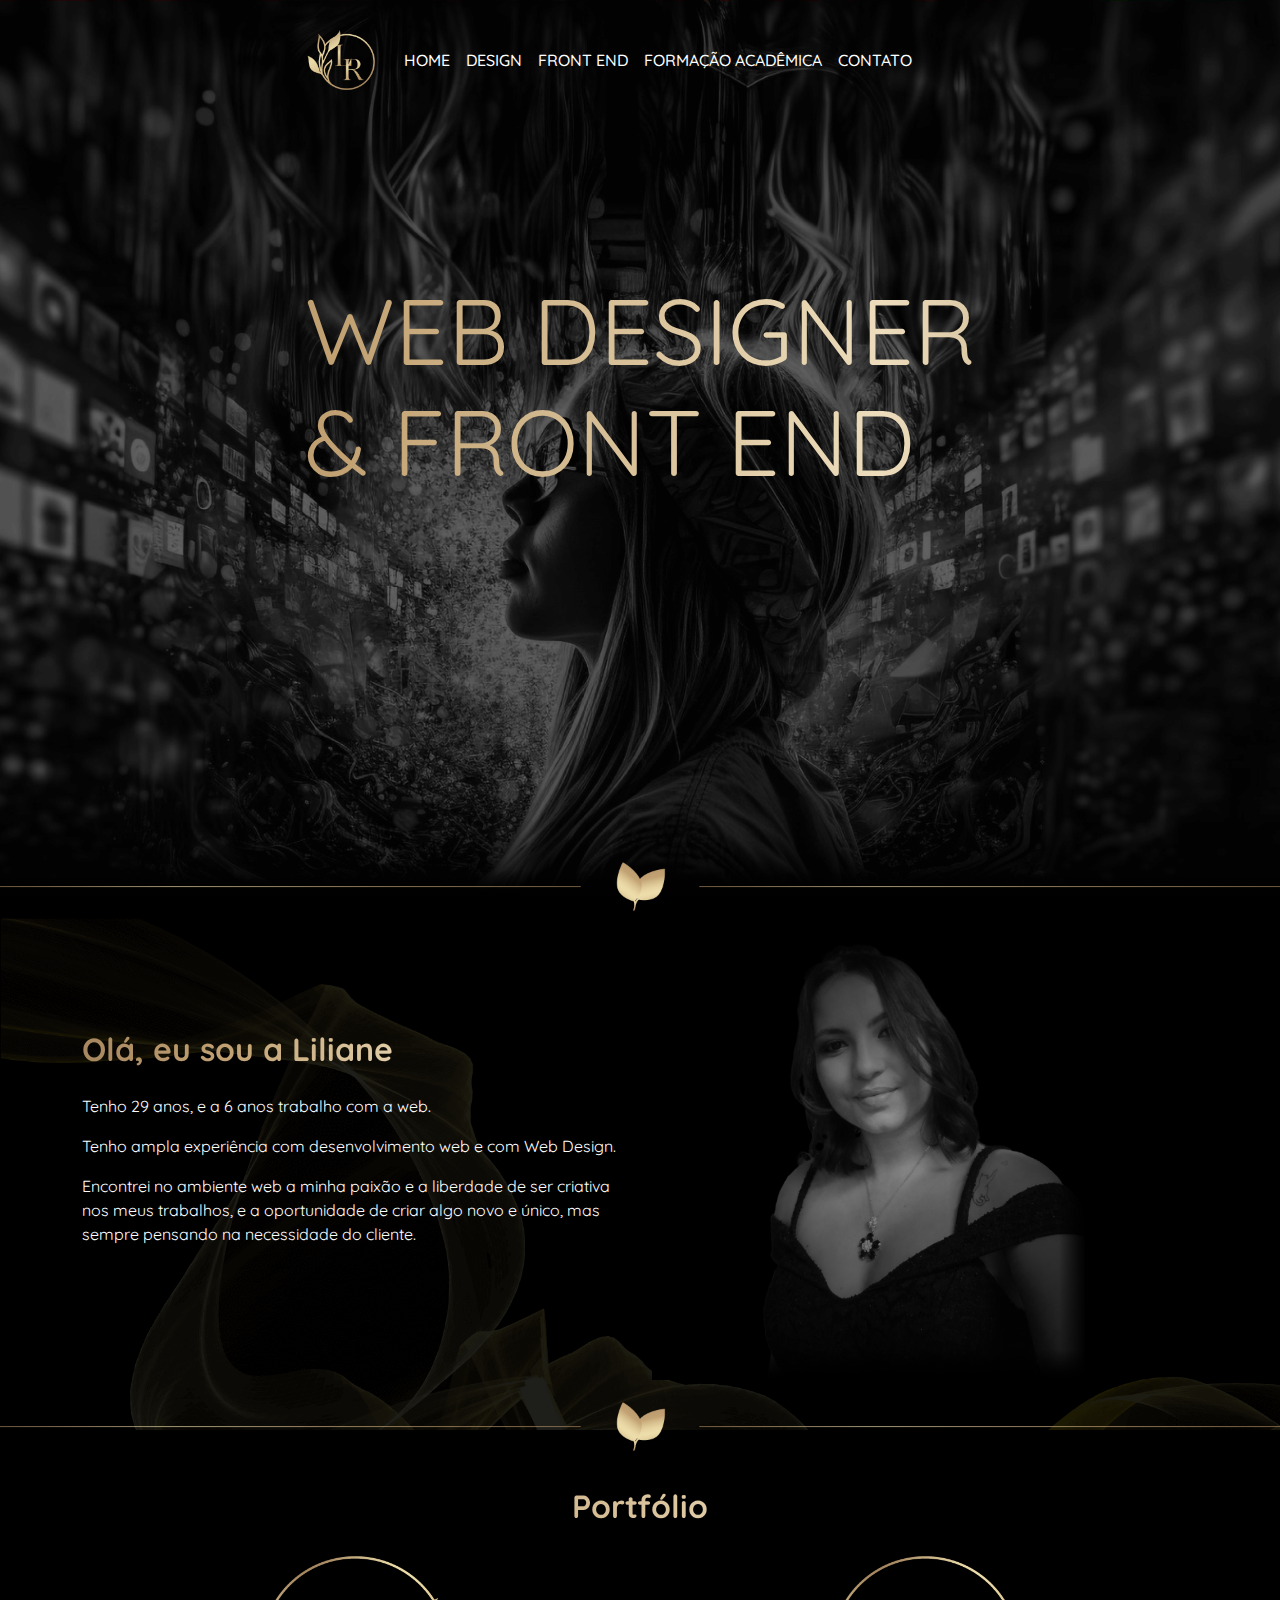
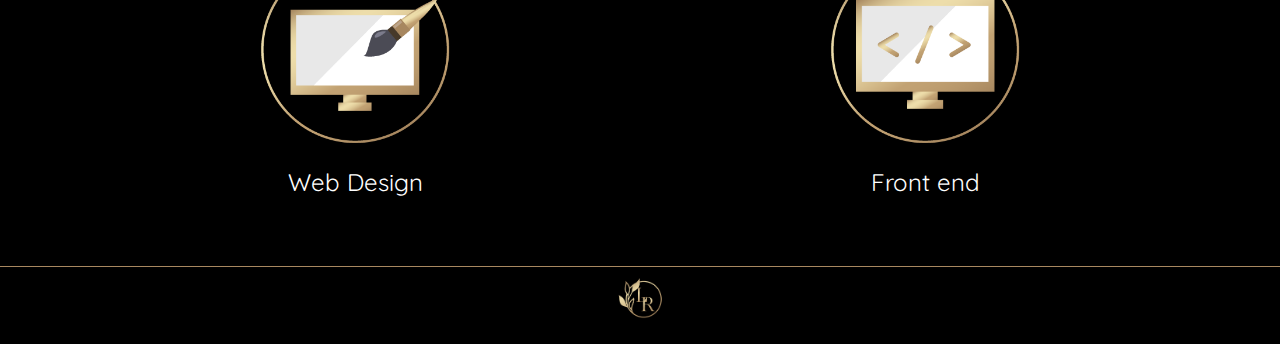
<file: index.html>
<!DOCTYPE html>
<html lang="pt" manifest="index.appcache">
<head>
    <meta charset="UTF-8">
    <meta http-equiv="X-UA-Compatible" content="IE=edge">
    <meta name="viewport" content="width=device-width, initial-scale=1.0">
    <meta property="og:title" content="Liliane Rocha">
    <meta property="og:description" content="Faço trabalhos de design, e desenvolvo sites.">
    <meta property="og:image" content="./assest/img/icon/152.png">
    <meta property="twitter:title" content="Liliane Rocha">
    <meta property="twitter:description" content="Faço trabalhos de design, e desenvolvo sites.">
    <meta name="description" content="Faço trabalhos de design, e desenvolvo sites.">
    <!-- cor do thema -->
    <meta name="theme-color" content="#000000">
    <title>Liliane Rocha</title>
    <link rel="shortcut icon" href="./assest/img/icon/114.ico" type="image/x-icon">
    <link rel="apple-touch-icon" size="57x57" href="./assest/img/icon/57.png">
    <link rel="apple-touch-icon" sizes="114x114" href="./assest/img/icon/114.png">
    <link rel="apple-touch-icon" size="72x72" href="./assest/img/icon/72.png">
    <link rel="apple-touch-icon" size="120x120" href="./assest/img/icon/120.png">
    <link rel="apple-touch-icon" size="76x76" href="./assest/img/icon/76.png">
    <link rel="apple-touch-icon" size="152x152" href="./assest/img/icon/152.png">
    <link rel="preconnect" href="https://fonts.googleapis.com">
    <link rel="preconnect" href="https://fonts.gstatic.com" crossorigin>
    <link href="https://fonts.googleapis.com/css2?family=Quicksand:wght@300..700&display=swap" rel="stylesheet">
    <link href="https://cdn.jsdelivr.net/npm/bootstrap@5.3.3/dist/css/bootstrap.min.css" rel="stylesheet" integrity="sha384-QWTKZyjpPEjISv5WaRU9OFeRpok6YctnYmDr5pNlyT2bRjXh0JMhjY6hW+ALEwIH" crossorigin="anonymous">
    <link rel="stylesheet" href="assest/css/index.css">
</head>
<body>
    <header class="header-home">
        <nav class="navbar navbar-expand-lg">
            <div class="container-fluid justify-content-center">
                <div class="row">
                    <div class="col-12 flex-header">
                        <a class="navbar-brand logo logo-desk" href="./index.html">
                            <img src="./assest/img/logo.png" alt="Logo Liliane Abreu">
                        </a>
                        <div class="collapse navbar-collapse" id="navbarSupportedContent">
                            <ul class="navbar-nav me-auto mb-2 mb-lg-0">
                                <li class="nav-item">
                                    <a class="nav-link" href="./index.html">Home</a>
                                </li>
                                <li class="nav-item">
                                    <a class="nav-link" href="./web-design.html">Design</a>
                                </li>
                                <li class="nav-item">
                                    <a class="nav-link" href="./front-end.html">Front end</a>
                                </li>
                                <li class="nav-item">
                                    <a class="nav-link" href="./formacao.html">formação acadêmica</a>
                                </li>
                                <li class="nav-item">
                                    <a class="nav-link" href="./contato.html">Contato</a>
                                </li>
                            </ul>
                        </div>
                    </div>
                </div>
            </div>
        </nav>
        <nav class="navbar fixed-top menu-mobile">
            <div class="container-fluid">
                <a class="navbar-brand logo" href="./index.html">
                    <img src="./assest/img/logo.png" alt="Logo Liliane Abreu">
                </a>
                <button class="navbar-toggler" type="button" data-bs-toggle="offcanvas" data-bs-target="#offcanvasNavbar" aria-controls="offcanvasNavbar" aria-label="Toggle navigation">
                    <span class="navbar-toggler-icon"></span>
                </button>
                <div class="offcanvas offcanvas-end" tabindex="-1" id="offcanvasNavbar" aria-labelledby="offcanvasNavbarLabel">
                    <div class="offcanvas-header">
                        <button type="button" class="btn-close" data-bs-dismiss="offcanvas" aria-label="Close"></button>
                    </div>
                    <div class="offcanvas-body">
                        <ul class="navbar-nav justify-content-end flex-grow-1 pe-3">
                            <li class="nav-item">
                                <a class="nav-link" href="./index.html">Home</a>
                            </li>
                            <li class="nav-item">
                                <a class="nav-link" href="./web-design.html">Design</a>
                            </li>
                            <li class="nav-item">
                                <a class="nav-link" href="./front-end.html">Front end</a>
                            </li>
                            <li class="nav-item">
                                <a class="nav-link" href="./formacao.html">formação acadêmica</a>
                            </li>
                            <li class="nav-item">
                                <a class="nav-link" href="./contato.html">Contato</a>
                            </li>
                        </ul>
                    </div>
                </div>
            </div>
        </nav>
        <div class="titulo">
            <h1><span>Web designer</span> <span>& Front end</span></h1>
        </div>
        <div class="black"></div>
    </header>
    <div class="divisoria-header"></div>
    <main>
        <section class="resumo-home">
            <div class="container">
                <div class="row align-items-center">
                    <div class="col-md-6">
                        <h2 class="subtitulo">
                            Olá, eu sou a Liliane
                        </h2>
                        <p>
                            Tenho 29 anos, e a 6 anos trabalho com a web.
                        </p>
                        <p>
                            Tenho ampla experiência com desenvolvimento web e com Web Design.
                        </p>
                        <p>
                            Encontrei no ambiente web a minha paixão e a liberdade de ser criativa nos meus trabalhos, e a oportunidade de criar algo novo e único, mas sempre pensando na necessidade do cliente.
                        </p>
                    </div>
                    <div class="col-md-6">
                        <img src="./assest/img/eu.png" alt="Foto da Liliane Abreu">
                    </div>
                </div>
            </div>
        </section>
        <div class="divisoria"></div>
        <section class="botoes-portifolio-home">
            <div class="container">
                <div class="row">
                    <div class="col-12">
                        <h2 class="subtitulo text-center">Portfólio</h2>
                    </div>
                    <div class="col-md-6 text-center btn-home">
                        <a href="./web-design.html">
                            <img src="./assest/img/web-design-home.png" alt="Botão para a página de Web Design">
                            <p>Web Design</p>
                        </a>
                    </div>
                    <div class="col-md-6 text-center btn-home">
                        <a href="./front-end.html">
                            <img src="./assest/img/front-end-home.png" alt="Botão para a página de Front end">
                            <p>Front end</p>
                        </a>
                    </div>
                </div>
            </div>
        </section>
    </main>
    <footer>
        <div class="container-fluid footer">
            <div class="row">
                <div class="col-12">
                    <a href="./index.html" class="logo-footer">
                        <img src="./assest/img/logo.png" alt="Logo Liliane Abreu">
                    </a>
                </div>
            </div>
        </div>
    </footer>
    <script src="https://cdn.jsdelivr.net/npm/bootstrap@5.3.3/dist/js/bootstrap.bundle.min.js" integrity="sha384-YvpcrYf0tY3lHB60NNkmXc5s9fDVZLESaAA55NDzOxhy9GkcIdslK1eN7N6jIeHz" crossorigin="anonymous"></script>
</body>
</html>
</file>
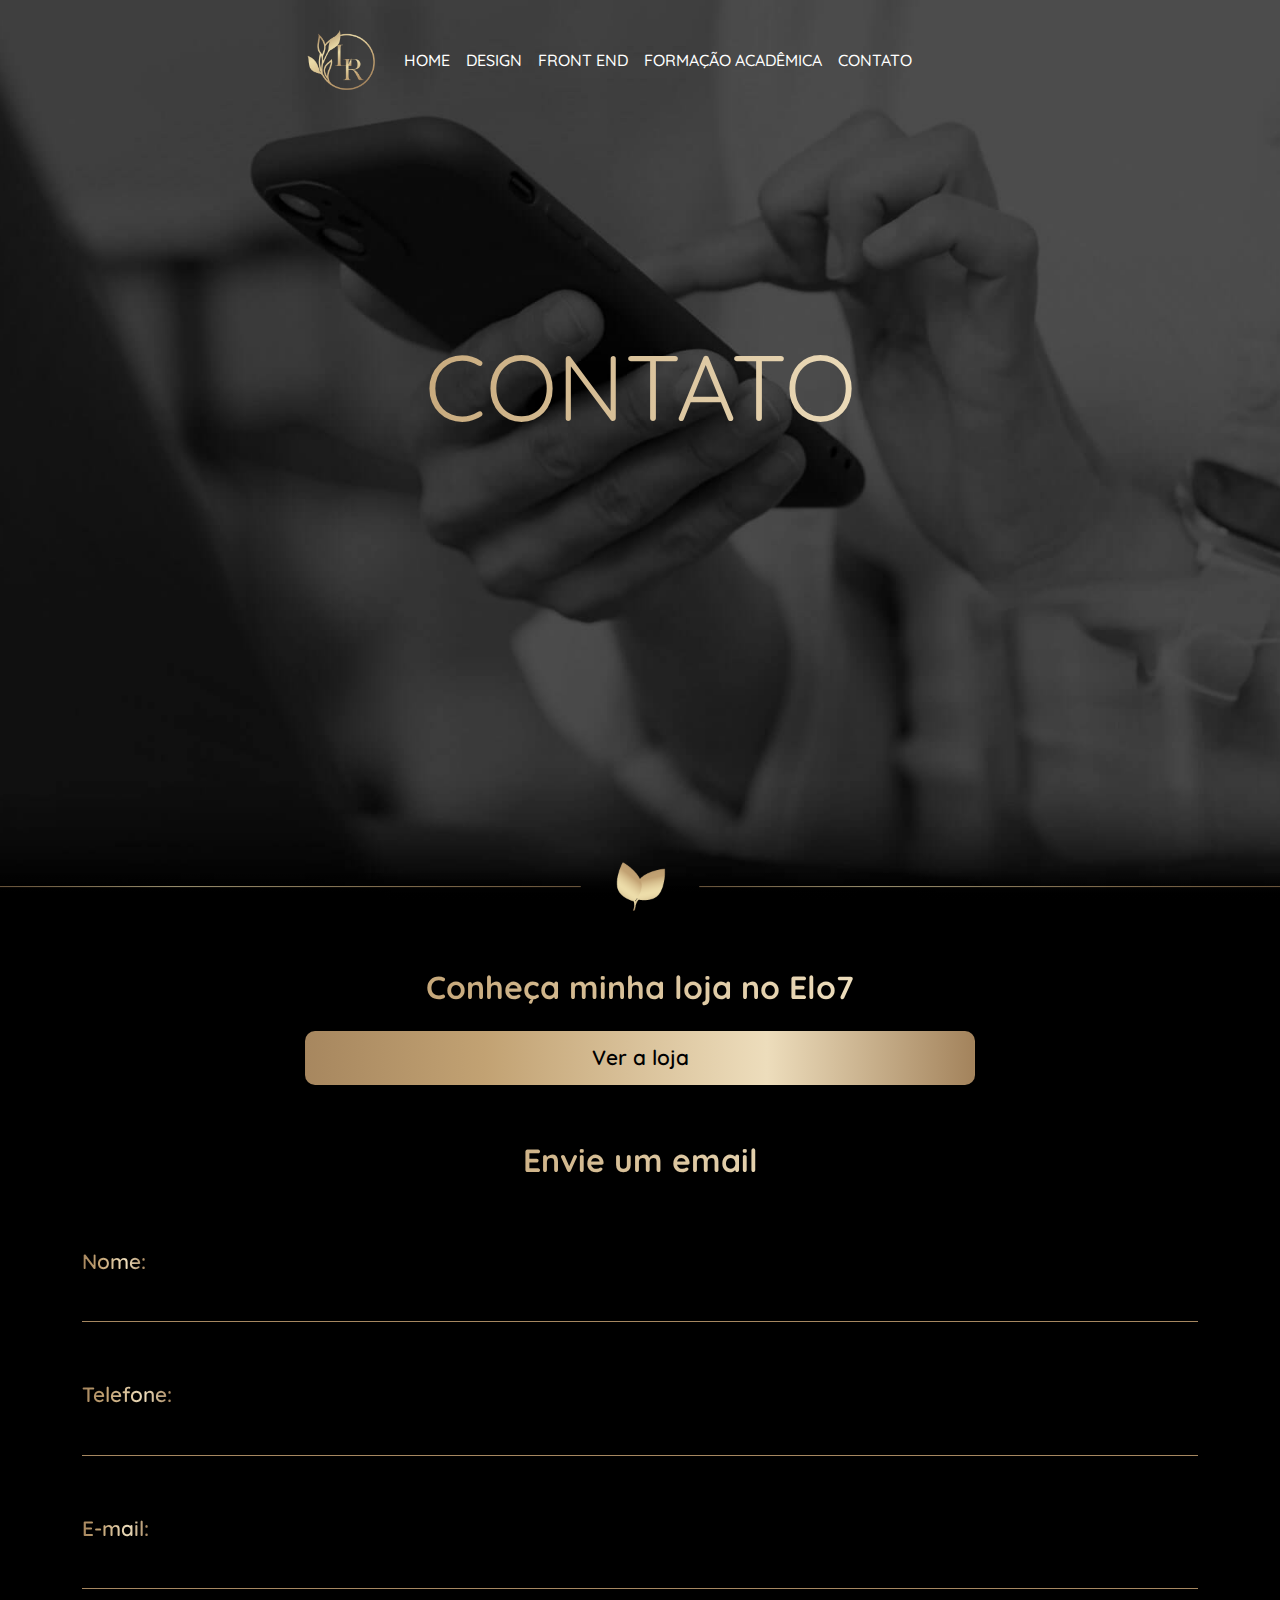
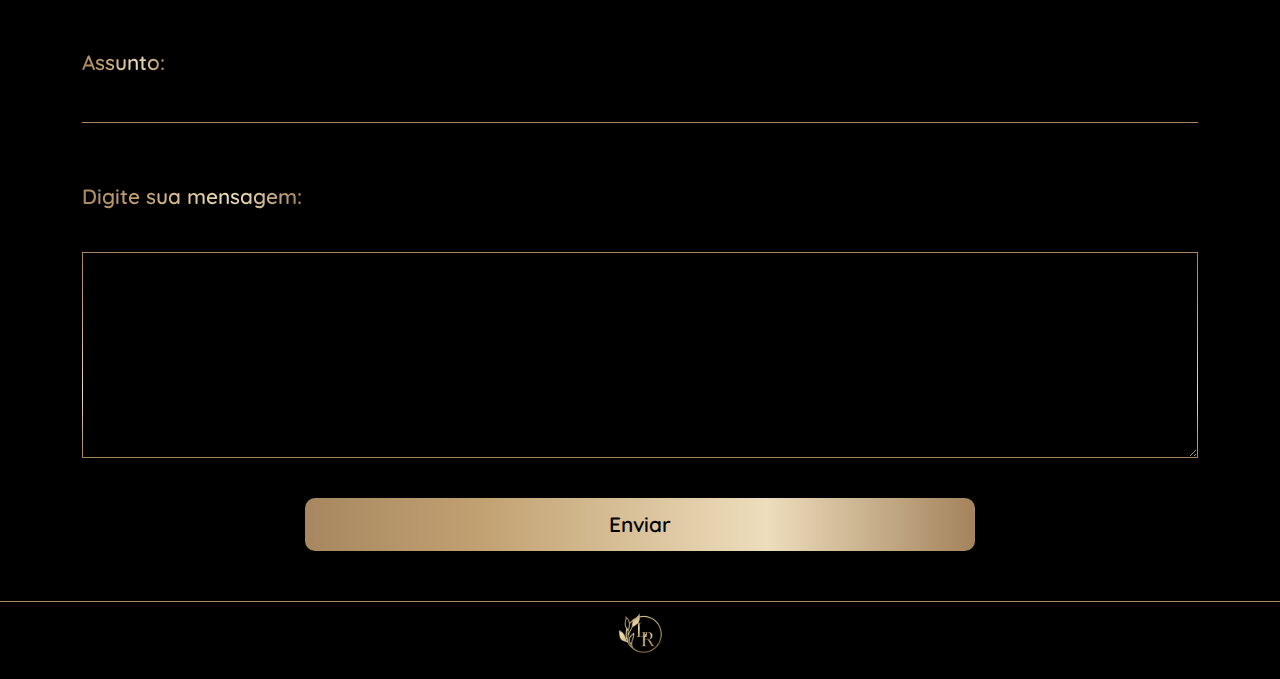
<file: contato.html>
<!DOCTYPE html>
<html lang="pt" manifest="index.appcache">
<head>
    <meta charset="UTF-8">
    <meta http-equiv="X-UA-Compatible" content="IE=edge">
    <meta name="viewport" content="width=device-width, initial-scale=1.0">
    <meta property="og:title" content="Liliane Rocha">
    <meta property="og:description" content="Faço trabalhos de design, e desenvolvo sites.">
    <meta property="og:image" content="./assest/img/icon/152.png">
    <meta property="twitter:title" content="Liliane Rocha">
    <meta property="twitter:description" content="Faço trabalhos de design, e desenvolvo sites.">
    <meta name="description" content="Faço trabalhos de design, e desenvolvo sites.">
    <!-- cor do thema -->
    <meta name="theme-color" content="#000000">
    <title>Liliane Rocha</title>
    <link rel="shortcut icon" href="./assest/img/icon/114.ico" type="image/x-icon">
    <link rel="apple-touch-icon" size="57x57" href="./assest/img/icon/57.png">
    <link rel="apple-touch-icon" sizes="114x114" href="./assest/img/icon/114.png">
    <link rel="apple-touch-icon" size="72x72" href="./assest/img/icon/72.png">
    <link rel="apple-touch-icon" size="120x120" href="./assest/img/icon/120.png">
    <link rel="apple-touch-icon" size="76x76" href="./assest/img/icon/76.png">
    <link rel="apple-touch-icon" size="152x152" href="./assest/img/icon/152.png">
    <link rel="preconnect" href="https://fonts.googleapis.com">
    <link rel="preconnect" href="https://fonts.gstatic.com" crossorigin>
    <link href="https://fonts.googleapis.com/css2?family=Quicksand:wght@300..700&display=swap" rel="stylesheet">
    <link href="https://cdn.jsdelivr.net/npm/bootstrap@5.3.3/dist/css/bootstrap.min.css" rel="stylesheet" integrity="sha384-QWTKZyjpPEjISv5WaRU9OFeRpok6YctnYmDr5pNlyT2bRjXh0JMhjY6hW+ALEwIH" crossorigin="anonymous">
    <link rel="stylesheet" href="assest/css/index.css">
</head>
<body>
    <header class="header-contato">
        <nav class="navbar navbar-expand-lg">
            <div class="container-fluid justify-content-center">
                <div class="row">
                    <div class="col-12 flex-header">
                        <a class="navbar-brand logo logo-desk" href="./index.html">
                            <img src="./assest/img/logo.png" alt="Logo Liliane Abreu">
                        </a>
                        <div class="collapse navbar-collapse" id="navbarSupportedContent">
                            <ul class="navbar-nav me-auto mb-2 mb-lg-0">
                                <li class="nav-item">
                                    <a class="nav-link" href="./index.html">Home</a>
                                </li>
                                <li class="nav-item">
                                    <a class="nav-link" href="./web-design.html">Design</a>
                                </li>
                                <li class="nav-item">
                                    <a class="nav-link" href="./front-end.html">Front end</a>
                                </li>
                                <li class="nav-item">
                                    <a class="nav-link" href="./formacao.html">formação acadêmica</a>
                                </li>
                                <li class="nav-item">
                                    <a class="nav-link" href="./contato.html">Contato</a>
                                </li>
                            </ul>
                        </div>
                    </div>
                </div>
            </div>
        </nav>
        <nav class="navbar fixed-top menu-mobile">
            <div class="container-fluid">
                <a class="navbar-brand logo" href="./index.html">
                    <img src="./assest/img/logo.png" alt="Logo Liliane Abreu">
                </a>
                <button class="navbar-toggler" type="button" data-bs-toggle="offcanvas" data-bs-target="#offcanvasNavbar" aria-controls="offcanvasNavbar" aria-label="Toggle navigation">
                    <span class="navbar-toggler-icon"></span>
                </button>
                <div class="offcanvas offcanvas-end" tabindex="-1" id="offcanvasNavbar" aria-labelledby="offcanvasNavbarLabel">
                    <div class="offcanvas-header">
                        <button type="button" class="btn-close" data-bs-dismiss="offcanvas" aria-label="Close"></button>
                    </div>
                    <div class="offcanvas-body">
                        <ul class="navbar-nav justify-content-end flex-grow-1 pe-3">
                            <li class="nav-item">
                                <a class="nav-link" href="./index.html">Home</a>
                            </li>
                            <li class="nav-item">
                                <a class="nav-link" href="./web-design.html">Design</a>
                            </li>
                            <li class="nav-item">
                                <a class="nav-link" href="./front-end.html">Front end</a>
                            </li>
                            <li class="nav-item">
                                <a class="nav-link" href="./formacao.html">formação acadêmica</a>
                            </li>
                            <li class="nav-item">
                                <a class="nav-link" href="./contato.html">Contato</a>
                            </li>
                        </ul>
                    </div>
                </div>
            </div>
        </nav>
        <div class="titulo">
            <h1><span>Contato</span></h1>
        </div>
        <div class="black"></div>
    </header>
    <div class="divisoria-header"></div>
    <main>
        <section class="contato">
            <div class="container">
                <div class="row align-items-center">
                    <div class="col-12">
                        <h2 class="subtitulo text-center">
                            Conheça minha loja no Elo7
                        </h2>
                        <div class="btn-elo7">
                            <a class="btn" href="https://www.elo7.com.br/MaigcDesign?utm_source=blog&utm_medium=product_button" title="Ver a loja" target="_blank"  rel="noopener noreferrer">Ver a loja</a>
                        </div>
                    </div>
                </div>
            </div>
        </section>
        <section class="contato">
            <div class="container">
                <div class="row align-items-center">
                    <div class="col-12">
                        <h2 class="subtitulo text-center">
                            Envie um email
                        </h2>
                    </div>
                    <form id="form-contato" action="https://formsubmit.co/liih_nsf@hotmail.com" method="POST">
                        <div class="mb-3">
                            <label for="nome" class="form-label">Nome:</label>
                            <input type="text" class="form-control" id="nome" aria-describedby="nome" name="Nome:" required>
                        </div>
                        <div class="mb-3">
                            <label for="telefone" class="form-label">Telefone:</label>
                            <input type="tel" class="form-control" id="telefone" name="Telefone:" required>
                        </div>
                        <div class="mb-3">
                            <label for="email" class="form-label">E-mail:</label>
                            <input type="email" name="email" class="form-control" id="email" required>
                        </div>
                        <div class="mb-3">
                            <label for="assunto" class="form-label">Assunto:</label>
                            <input type="text" class="form-control" id="assunto" name="_subject">
                        </div>
                        <div class="mb-3">
                            <label for="mensagem" class="form-label">Digite sua mensagem:</label>
                            <textarea class="form-control" id="mensagem" rows="8" name="Mensagem:" required></textarea>
                        </div>
                        <div class="btn-contato">
                            <button onclick="checkValidForm()" type="submit" class="btn">Enviar</button>
                        </div>
                        <input type="hidden" name="_blacklist" value="promoção, não perca, desconto, urgente">
                        <input type="hidden" name="_captcha" value="false">
                        <input type="text" name="_honey" style="display:none">
                        <input type="email" name="_replyto" style="display:none">
                        <input type="hidden" name="_next" value="https://liihabreu.github.io/portifolio/obrigado.html">
                      </form>
                      <div class="error" id="error">
                        <p>Por favor, preencha os campos que estão faltando.</p>
                    </div>
                </div>
            </div>
        </section>
    </main>
    <footer>
        <div class="container-fluid footer">
            <div class="row">
                <div class="col-12">
                    <a href="./index.html" class="logo-footer">
                        <img src="./assest/img/logo.png" alt="Logo Liliane Abreu">
                    </a>
                </div>
            </div>
        </div>
    </footer>
    <script src="https://cdn.jsdelivr.net/npm/bootstrap@5.3.3/dist/js/bootstrap.bundle.min.js" integrity="sha384-YvpcrYf0tY3lHB60NNkmXc5s9fDVZLESaAA55NDzOxhy9GkcIdslK1eN7N6jIeHz" crossorigin="anonymous"></script>
    <script src="./assest/js/contato.js"></script>
</body>
</html>
</file>
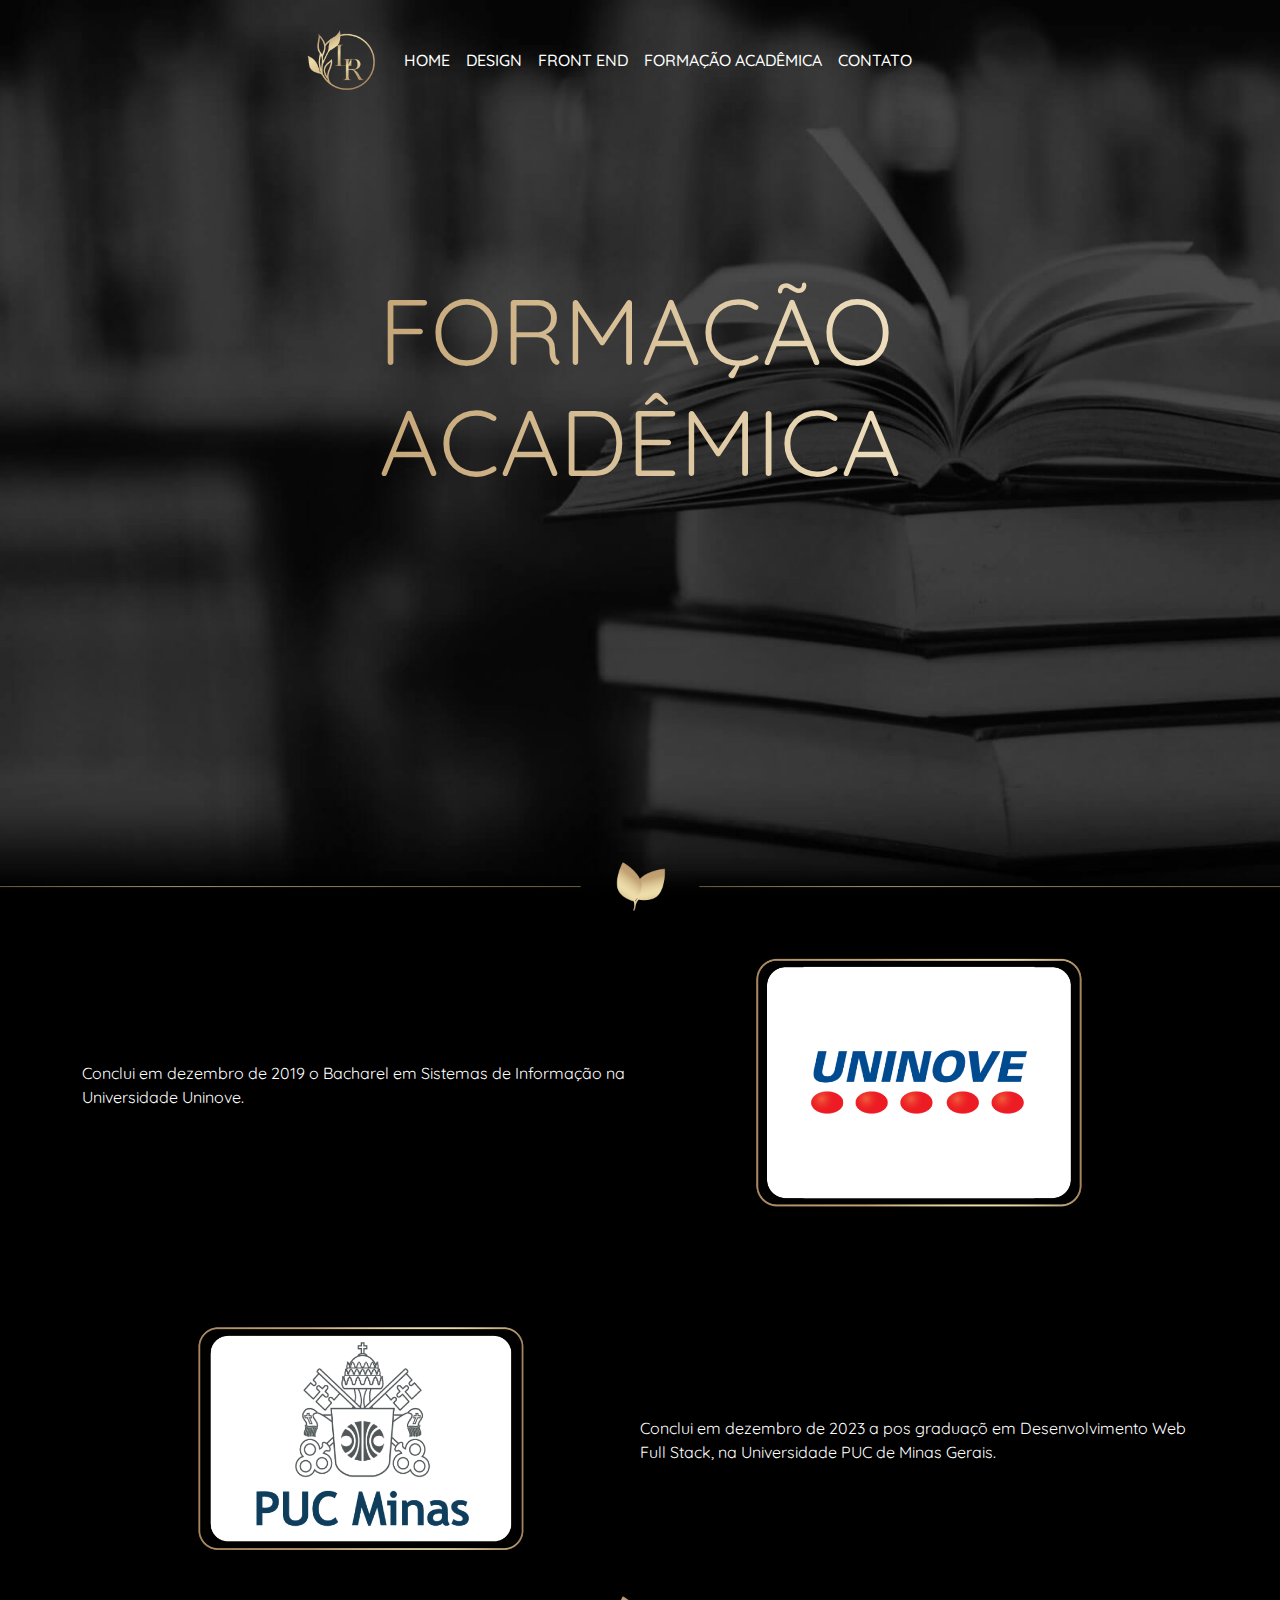
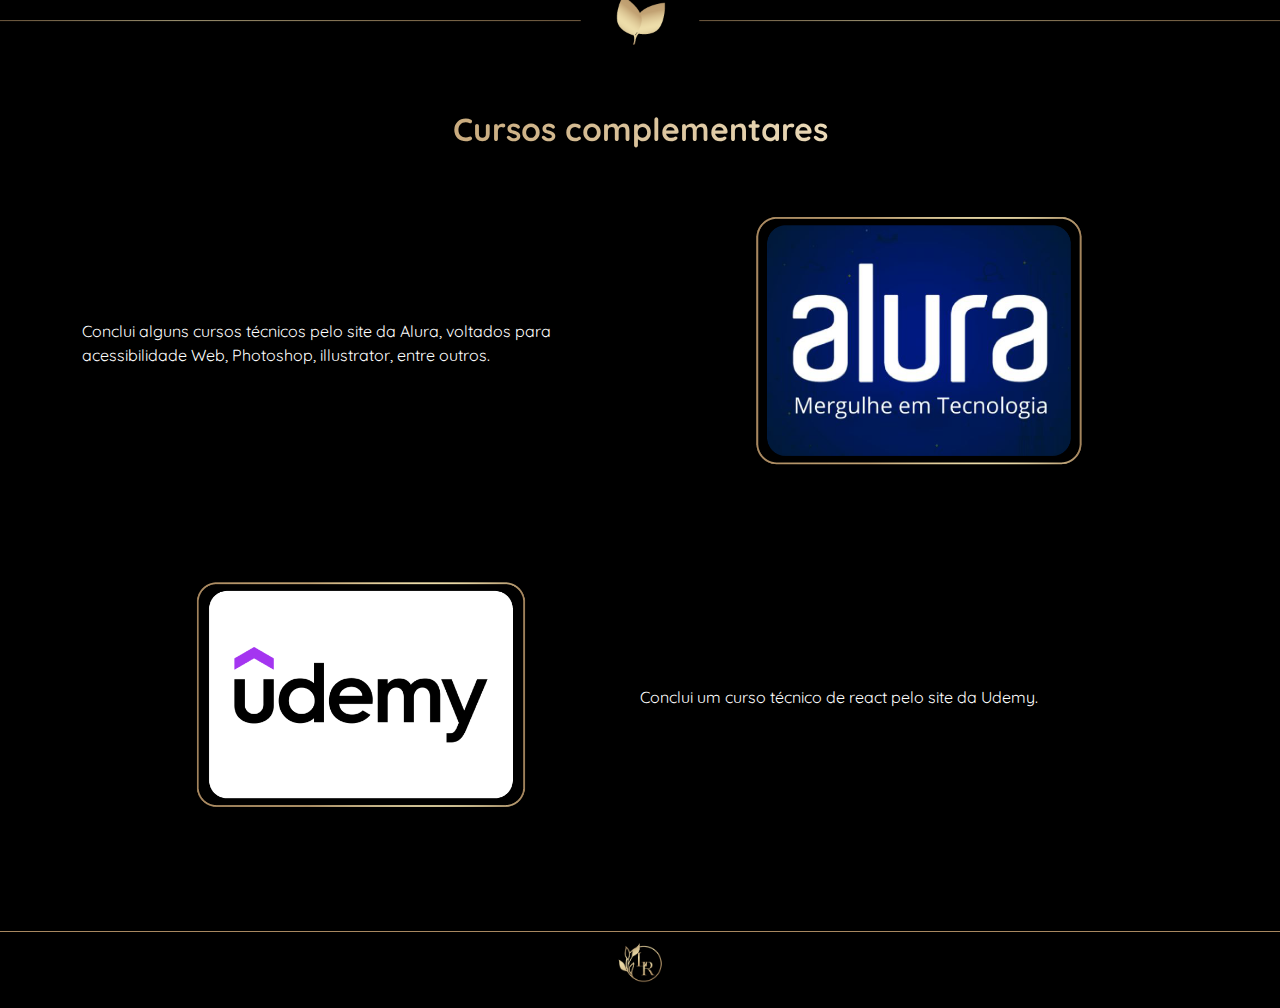
<file: formacao.html>
<!DOCTYPE html>
<html lang="pt" manifest="index.appcache">
<head>
    <meta charset="UTF-8">
    <meta http-equiv="X-UA-Compatible" content="IE=edge">
    <meta name="viewport" content="width=device-width, initial-scale=1.0">
    <meta property="og:title" content="Liliane Rocha">
    <meta property="og:description" content="Faço trabalhos de design, e desenvolvo sites.">
    <meta property="og:image" content="./assest/img/icon/152.png">
    <meta property="twitter:title" content="Liliane Rocha">
    <meta property="twitter:description" content="Faço trabalhos de design, e desenvolvo sites.">
    <meta name="description" content="Faço trabalhos de design, e desenvolvo sites.">
    <!-- cor do thema -->
    <meta name="theme-color" content="#000000">
    <title>Liliane Rocha</title>
    <link rel="shortcut icon" href="./assest/img/icon/114.ico" type="image/x-icon">
    <link rel="apple-touch-icon" size="57x57" href="./assest/img/icon/57.png">
    <link rel="apple-touch-icon" sizes="114x114" href="./assest/img/icon/114.png">
    <link rel="apple-touch-icon" size="72x72" href="./assest/img/icon/72.png">
    <link rel="apple-touch-icon" size="120x120" href="./assest/img/icon/120.png">
    <link rel="apple-touch-icon" size="76x76" href="./assest/img/icon/76.png">
    <link rel="apple-touch-icon" size="152x152" href="./assest/img/icon/152.png">
    <link rel="preconnect" href="https://fonts.googleapis.com">
    <link rel="preconnect" href="https://fonts.gstatic.com" crossorigin>
    <link href="https://fonts.googleapis.com/css2?family=Quicksand:wght@300..700&display=swap" rel="stylesheet">
    <link href="https://cdn.jsdelivr.net/npm/bootstrap@5.3.3/dist/css/bootstrap.min.css" rel="stylesheet" integrity="sha384-QWTKZyjpPEjISv5WaRU9OFeRpok6YctnYmDr5pNlyT2bRjXh0JMhjY6hW+ALEwIH" crossorigin="anonymous">
    <link rel="stylesheet" href="assest/css/index.css">
</head>
<body>
    <header class="header-formacao">
        <nav class="navbar navbar-expand-lg">
            <div class="container-fluid justify-content-center">
                <div class="row">
                    <div class="col-12 flex-header">
                        <a class="navbar-brand logo logo-desk" href="./index.html">
                            <img src="./assest/img/logo.png" alt="Logo Liliane Abreu">
                        </a>
                        <div class="collapse navbar-collapse" id="navbarSupportedContent">
                            <ul class="navbar-nav me-auto mb-2 mb-lg-0">
                                <li class="nav-item">
                                    <a class="nav-link" href="./index.html">Home</a>
                                </li>
                                <li class="nav-item">
                                    <a class="nav-link" href="./web-design.html">Design</a>
                                </li>
                                <li class="nav-item">
                                    <a class="nav-link" href="./front-end.html">Front end</a>
                                </li>
                                <li class="nav-item">
                                    <a class="nav-link" href="./formacao.html">formação acadêmica</a>
                                </li>
                                <li class="nav-item">
                                    <a class="nav-link" href="./contato.html">Contato</a>
                                </li>
                            </ul>
                        </div>
                    </div>
                </div>
            </div>
        </nav>
        <nav class="navbar fixed-top menu-mobile">
            <div class="container-fluid">
                <a class="navbar-brand logo" href="./index.html">
                    <img src="./assest/img/logo.png" alt="Logo Liliane Abreu">
                </a>
                <button class="navbar-toggler" type="button" data-bs-toggle="offcanvas" data-bs-target="#offcanvasNavbar" aria-controls="offcanvasNavbar" aria-label="Toggle navigation">
                    <span class="navbar-toggler-icon"></span>
                </button>
                <div class="offcanvas offcanvas-end" tabindex="-1" id="offcanvasNavbar" aria-labelledby="offcanvasNavbarLabel">
                    <div class="offcanvas-header">
                        <button type="button" class="btn-close" data-bs-dismiss="offcanvas" aria-label="Close"></button>
                    </div>
                    <div class="offcanvas-body">
                        <ul class="navbar-nav justify-content-end flex-grow-1 pe-3">
                            <li class="nav-item">
                                <a class="nav-link" href="./index.html">Home</a>
                            </li>
                            <li class="nav-item">
                                <a class="nav-link" href="./web-design.html">Design</a>
                            </li>
                            <li class="nav-item">
                                <a class="nav-link" href="./front-end.html">Front end</a>
                            </li>
                            <li class="nav-item">
                                <a class="nav-link" href="./formacao.html">formação acadêmica</a>
                            </li>
                            <li class="nav-item">
                                <a class="nav-link" href="./contato.html">Contato</a>
                            </li>
                        </ul>
                    </div>
                </div>
            </div>
        </nav>
        <div class="titulo">
            <h1><span>formação</span><span>acadêmica</span></h1>
        </div>
        <div class="black"></div>
    </header>
    <div class="divisoria-header"></div>
    <main>
        <section class="formacao">
            <div class="container">
                <div class="row align-items-center">
                    <div class="trabalhos col-12">
                        <div class="col-md-6 col-sm-12">
                            <p>
                                Conclui em  dezembro de 2019 o Bacharel em Sistemas de Informação na Universidade Uninove.
                            </p>
                        </div>
                        <div class="col-md-6 text-center order">
                            <img src="./assest/img/formacao/uninove.png" class="thumb" alt="Logo da faculdade Uninove">
                        </div>
                    </div>
                    <div class="trabalhos col-12">
                        <div class="col-md-6 text-center">
                            <img src="./assest/img/formacao/puc.png" class="thumb" alt="Logo da faculdade PUC de Minas Gerais">
                        </div>
                        <div class="col-md-6">
                            <p>
                                Conclui em dezembro de 2023 a pos graduaçõ em Desenvolvimento Web Full Stack, na Universidade PUC de Minas Gerais.
                            </p>
                        </div>
                    </div>
                </div>
            </div>
        </section>
        <div class="divisoria"></div>
        <section class="cursos">
            <div class="container">
                <div class="row align-items-center">
                    <div class="col-12">
                        <h2 class="subtitulo text-center">
                            Cursos complementares
                        </h2>
                    </div>
                    <div class="trabalhos col-12">
                        <div class="col-md-6 col-sm-12">
                            <p>
                                Conclui alguns cursos técnicos pelo site da Alura, voltados para acessibilidade Web, Photoshop, illustrator, entre outros.
                            </p>
                        </div>
                        <div class="col-md-6 text-center order">
                            <img src="./assest/img/formacao/alura.png" class="thumb" alt="Logo da Alura">
                        </div>
                    </div>
                    <div class="trabalhos col-12">
                        <div class="col-md-6 text-center">
                            <img src="./assest/img/formacao/udemy.png" class="thumb" alt="Logo da Udemy">
                        </div>
                        <div class="col-md-6">
                            <p>
                                Conclui um curso técnico de react pelo site da Udemy.
                            </p>
                        </div>
                    </div>
                </div>
            </div>
        </section>
    </main>
    <footer>
        <div class="container-fluid footer">
            <div class="row">
                <div class="col-12">
                    <a href="./index.html" class="logo-footer">
                        <img src="./assest/img/logo.png" alt="Logo Liliane Abreu">
                    </a>
                </div>
            </div>
        </div>
    </footer>
    <script src="https://cdn.jsdelivr.net/npm/bootstrap@5.3.3/dist/js/bootstrap.bundle.min.js" integrity="sha384-YvpcrYf0tY3lHB60NNkmXc5s9fDVZLESaAA55NDzOxhy9GkcIdslK1eN7N6jIeHz" crossorigin="anonymous"></script>
</body>
</html>
</file>
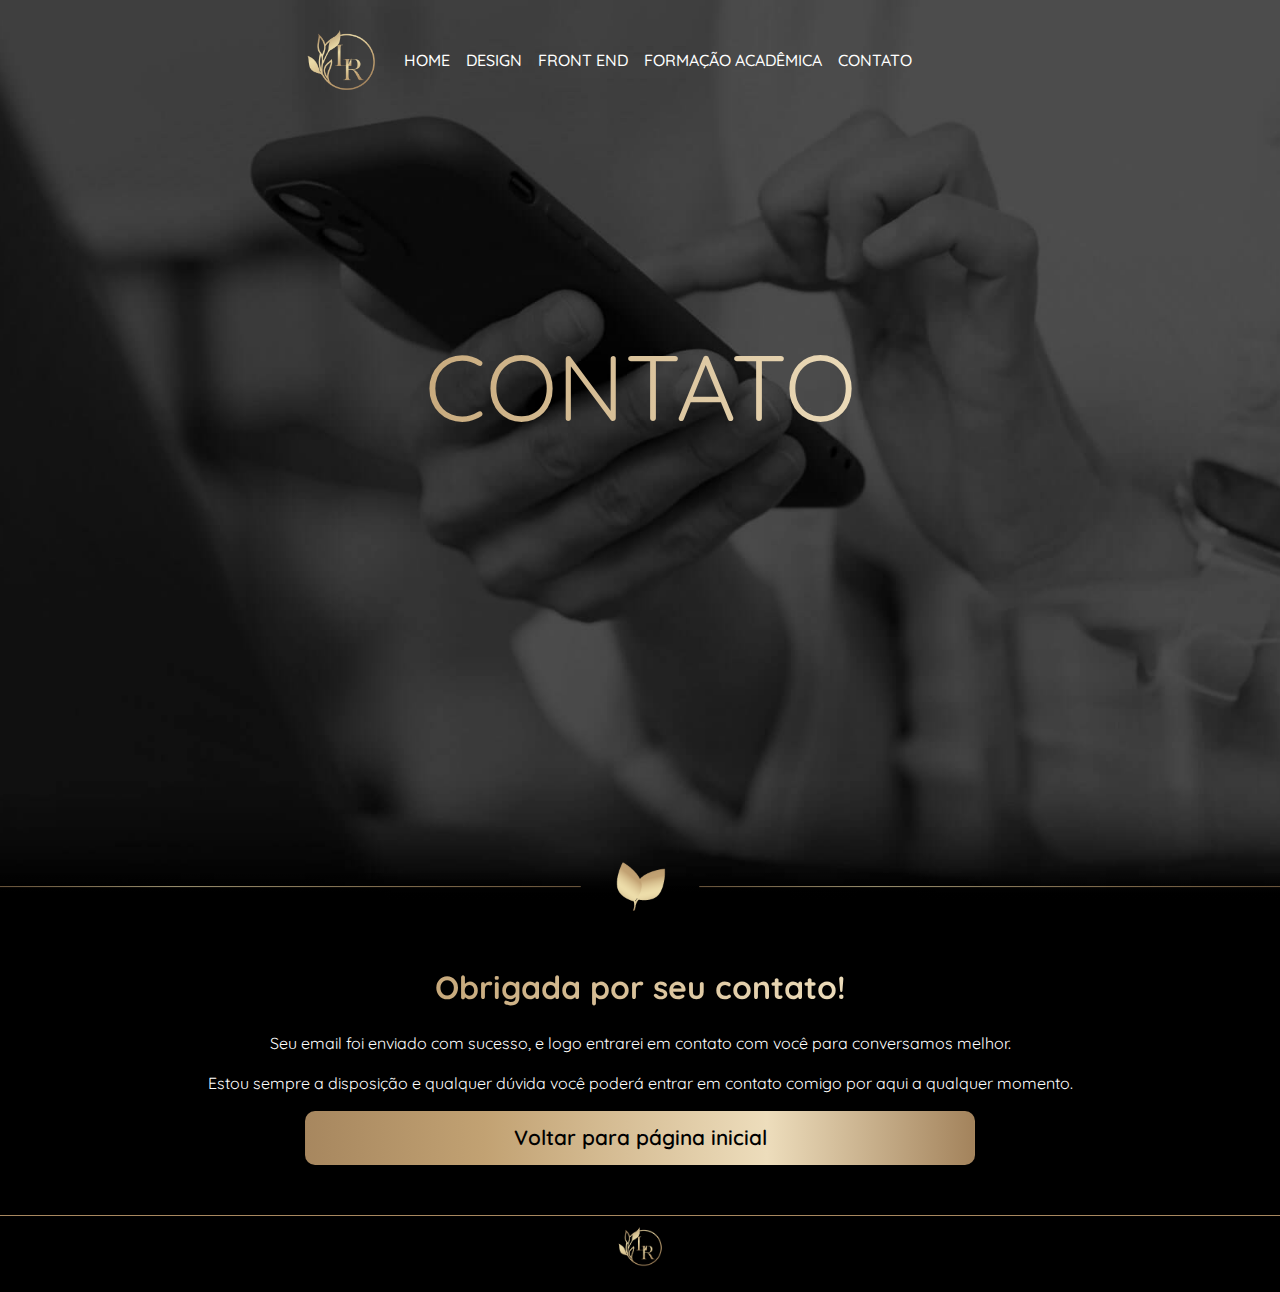
<file: obrigado.html>
<!DOCTYPE html>
<html lang="pt" manifest="index.appcache">
<head>
    <meta charset="UTF-8">
    <meta http-equiv="X-UA-Compatible" content="IE=edge">
    <meta name="viewport" content="width=device-width, initial-scale=1.0">
    <meta property="og:title" content="Liliane Rocha">
    <meta property="og:description" content="Faço trabalhos de design, e desenvolvo sites.">
    <meta property="og:image" content="./assest/img/icon/152.png">
    <meta property="twitter:title" content="Liliane Rocha">
    <meta property="twitter:description" content="Faço trabalhos de design, e desenvolvo sites.">
    <meta name="description" content="Faço trabalhos de design, e desenvolvo sites.">
    <!-- cor do thema -->
    <meta name="theme-color" content="#000000">
    <title>Liliane Rocha</title>
    <link rel="shortcut icon" href="./assest/img/icon/114.ico" type="image/x-icon">
    <link rel="apple-touch-icon" size="57x57" href="./assest/img/icon/57.png">
    <link rel="apple-touch-icon" sizes="114x114" href="./assest/img/icon/114.png">
    <link rel="apple-touch-icon" size="72x72" href="./assest/img/icon/72.png">
    <link rel="apple-touch-icon" size="120x120" href="./assest/img/icon/120.png">
    <link rel="apple-touch-icon" size="76x76" href="./assest/img/icon/76.png">
    <link rel="apple-touch-icon" size="152x152" href="./assest/img/icon/152.png">
    <link rel="preconnect" href="https://fonts.googleapis.com">
    <link rel="preconnect" href="https://fonts.gstatic.com" crossorigin>
    <link href="https://fonts.googleapis.com/css2?family=Quicksand:wght@300..700&display=swap" rel="stylesheet">
    <link href="https://cdn.jsdelivr.net/npm/bootstrap@5.3.3/dist/css/bootstrap.min.css" rel="stylesheet" integrity="sha384-QWTKZyjpPEjISv5WaRU9OFeRpok6YctnYmDr5pNlyT2bRjXh0JMhjY6hW+ALEwIH" crossorigin="anonymous">
    <link rel="stylesheet" href="assest/css/index.css">
</head>
<body>
    <header class="header-contato">
        <nav class="navbar navbar-expand-lg">
            <div class="container-fluid justify-content-center">
                <div class="row">
                    <div class="col-12 flex-header">
                        <a class="navbar-brand logo logo-desk" href="./index.html">
                            <img src="./assest/img/logo.png" alt="Logo Liliane Abreu">
                        </a>
                        <div class="collapse navbar-collapse" id="navbarSupportedContent">
                            <ul class="navbar-nav me-auto mb-2 mb-lg-0">
                                <li class="nav-item">
                                    <a class="nav-link" href="./index.html">Home</a>
                                </li>
                                <li class="nav-item">
                                    <a class="nav-link" href="./web-design.html">Design</a>
                                </li>
                                <li class="nav-item">
                                    <a class="nav-link" href="./front-end.html">Front end</a>
                                </li>
                                <li class="nav-item">
                                    <a class="nav-link" href="./formacao.html">formação acadêmica</a>
                                </li>
                                <li class="nav-item">
                                    <a class="nav-link" href="./contato.html">Contato</a>
                                </li>
                            </ul>
                        </div>
                    </div>
                </div>
            </div>
        </nav>
        <nav class="navbar fixed-top menu-mobile">
            <div class="container-fluid">
                <a class="navbar-brand logo" href="./index.html">
                    <img src="./assest/img/logo.png" alt="Logo Liliane Abreu">
                </a>
                <button class="navbar-toggler" type="button" data-bs-toggle="offcanvas" data-bs-target="#offcanvasNavbar" aria-controls="offcanvasNavbar" aria-label="Toggle navigation">
                    <span class="navbar-toggler-icon"></span>
                </button>
                <div class="offcanvas offcanvas-end" tabindex="-1" id="offcanvasNavbar" aria-labelledby="offcanvasNavbarLabel">
                    <div class="offcanvas-header">
                        <button type="button" class="btn-close" data-bs-dismiss="offcanvas" aria-label="Close"></button>
                    </div>
                    <div class="offcanvas-body">
                        <ul class="navbar-nav justify-content-end flex-grow-1 pe-3">
                            <li class="nav-item">
                                <a class="nav-link" href="./index.html">Home</a>
                            </li>
                            <li class="nav-item">
                                <a class="nav-link" href="./web-design.html">Design</a>
                            </li>
                            <li class="nav-item">
                                <a class="nav-link" href="./front-end.html">Front end</a>
                            </li>
                            <li class="nav-item">
                                <a class="nav-link" href="./formacao.html">formação acadêmica</a>
                            </li>
                            <li class="nav-item">
                                <a class="nav-link" href="./contato.html">Contato</a>
                            </li>
                        </ul>
                    </div>
                </div>
            </div>
        </nav>
        <div class="titulo">
            <h1><span>Contato</span></h1>
        </div>
        <div class="black"></div>
    </header>
    <div class="divisoria-header"></div>
    <main>
        <section class="contato">
            <div class="container">
                <div class="row align-items-center">
                    <div class="col-12">
                        <h2 class="subtitulo text-center">
                            Obrigada por seu contato!
                        </h2>
                    </div>
                    <div class="obrigado">
                        <p>
                            Seu email foi enviado com sucesso, e logo entrarei em contato com você para conversamos melhor.
                        </p>
                        <p>
                            Estou sempre a disposição e qualquer dúvida você poderá entrar em contato comigo por aqui a qualquer momento.
                        </p>
                        <a href="./index.html" class="btn">Voltar para página inicial</a>
                    </div>
                </div>
            </div>
        </section>
    </main>
    <footer>
        <div class="container-fluid footer">
            <div class="row">
                <div class="col-12">
                    <a href="./index.html" class="logo-footer">
                        <img src="./assest/img/logo.png" alt="Logo Liliane Abreu">
                    </a>
                </div>
            </div>
        </div>
    </footer>
    <script src="https://cdn.jsdelivr.net/npm/bootstrap@5.3.3/dist/js/bootstrap.bundle.min.js" integrity="sha384-YvpcrYf0tY3lHB60NNkmXc5s9fDVZLESaAA55NDzOxhy9GkcIdslK1eN7N6jIeHz" crossorigin="anonymous"></script>
</body>
</html>
</file>
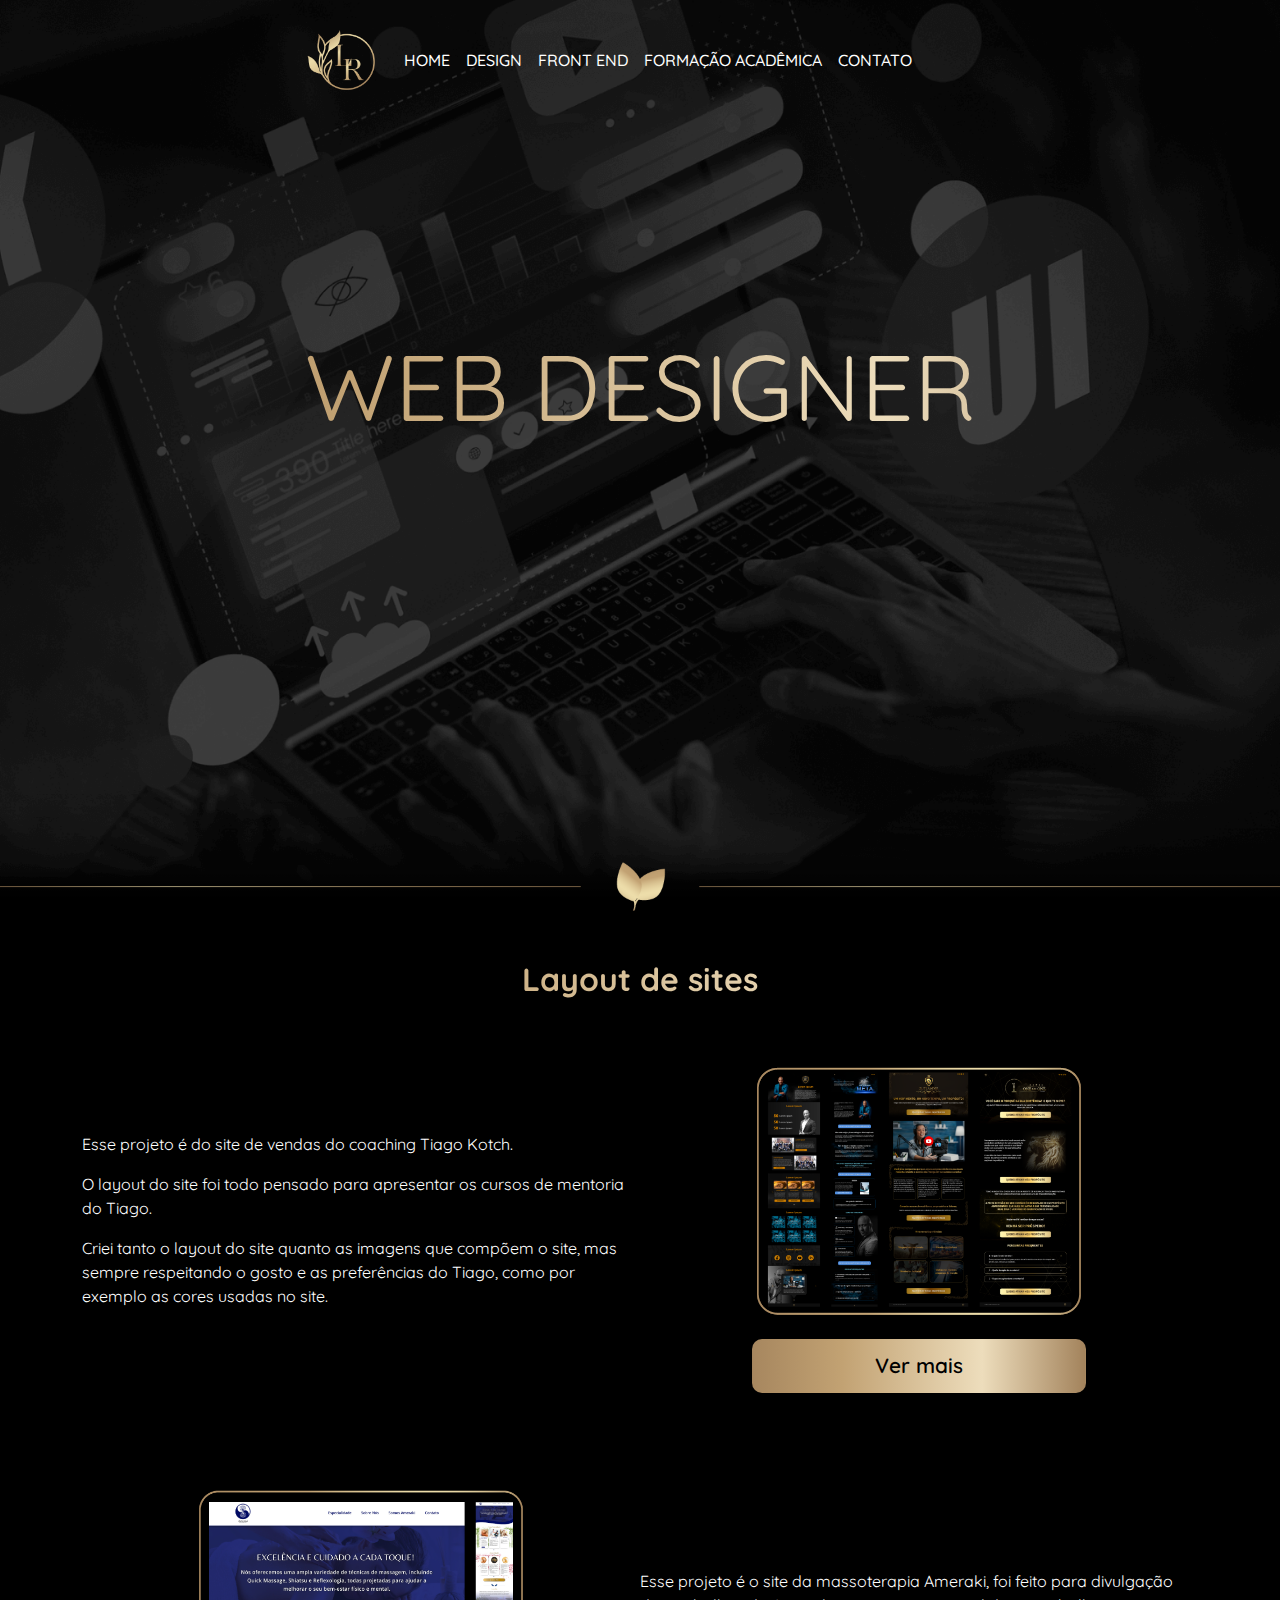
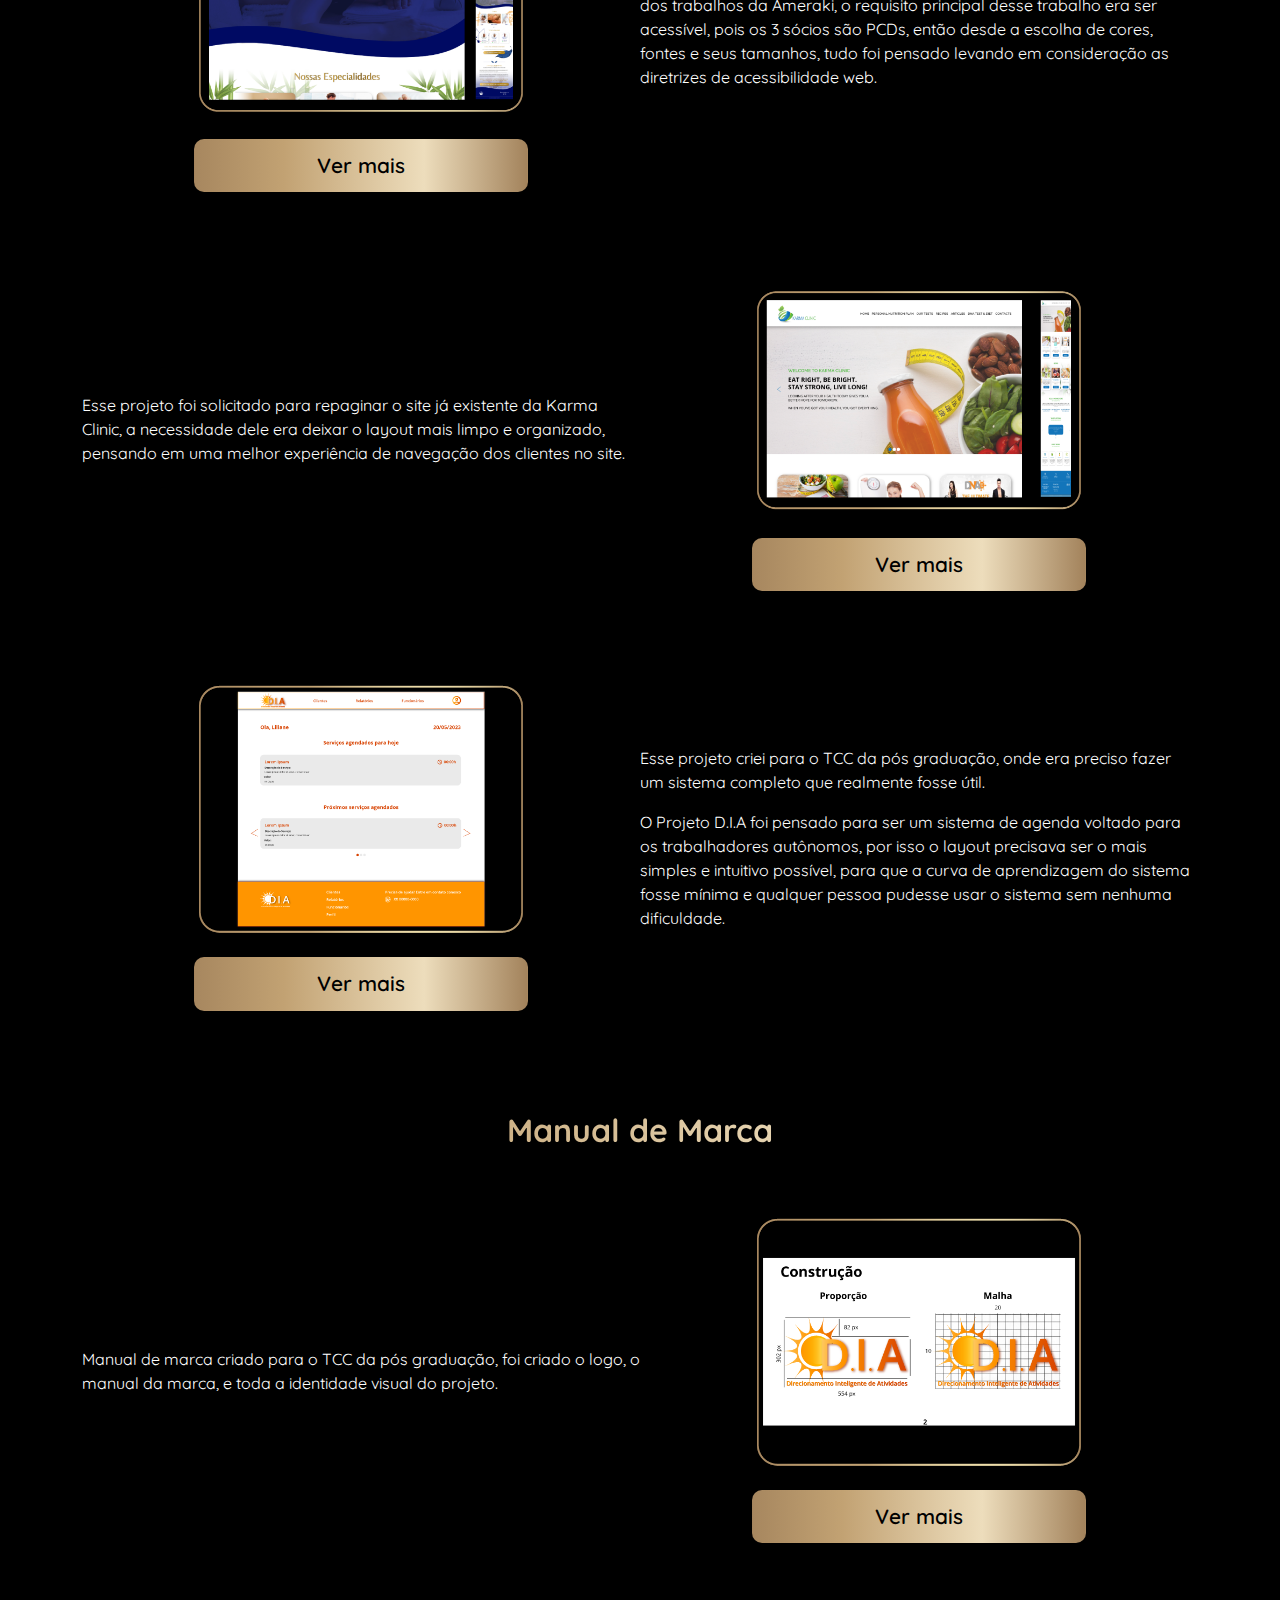
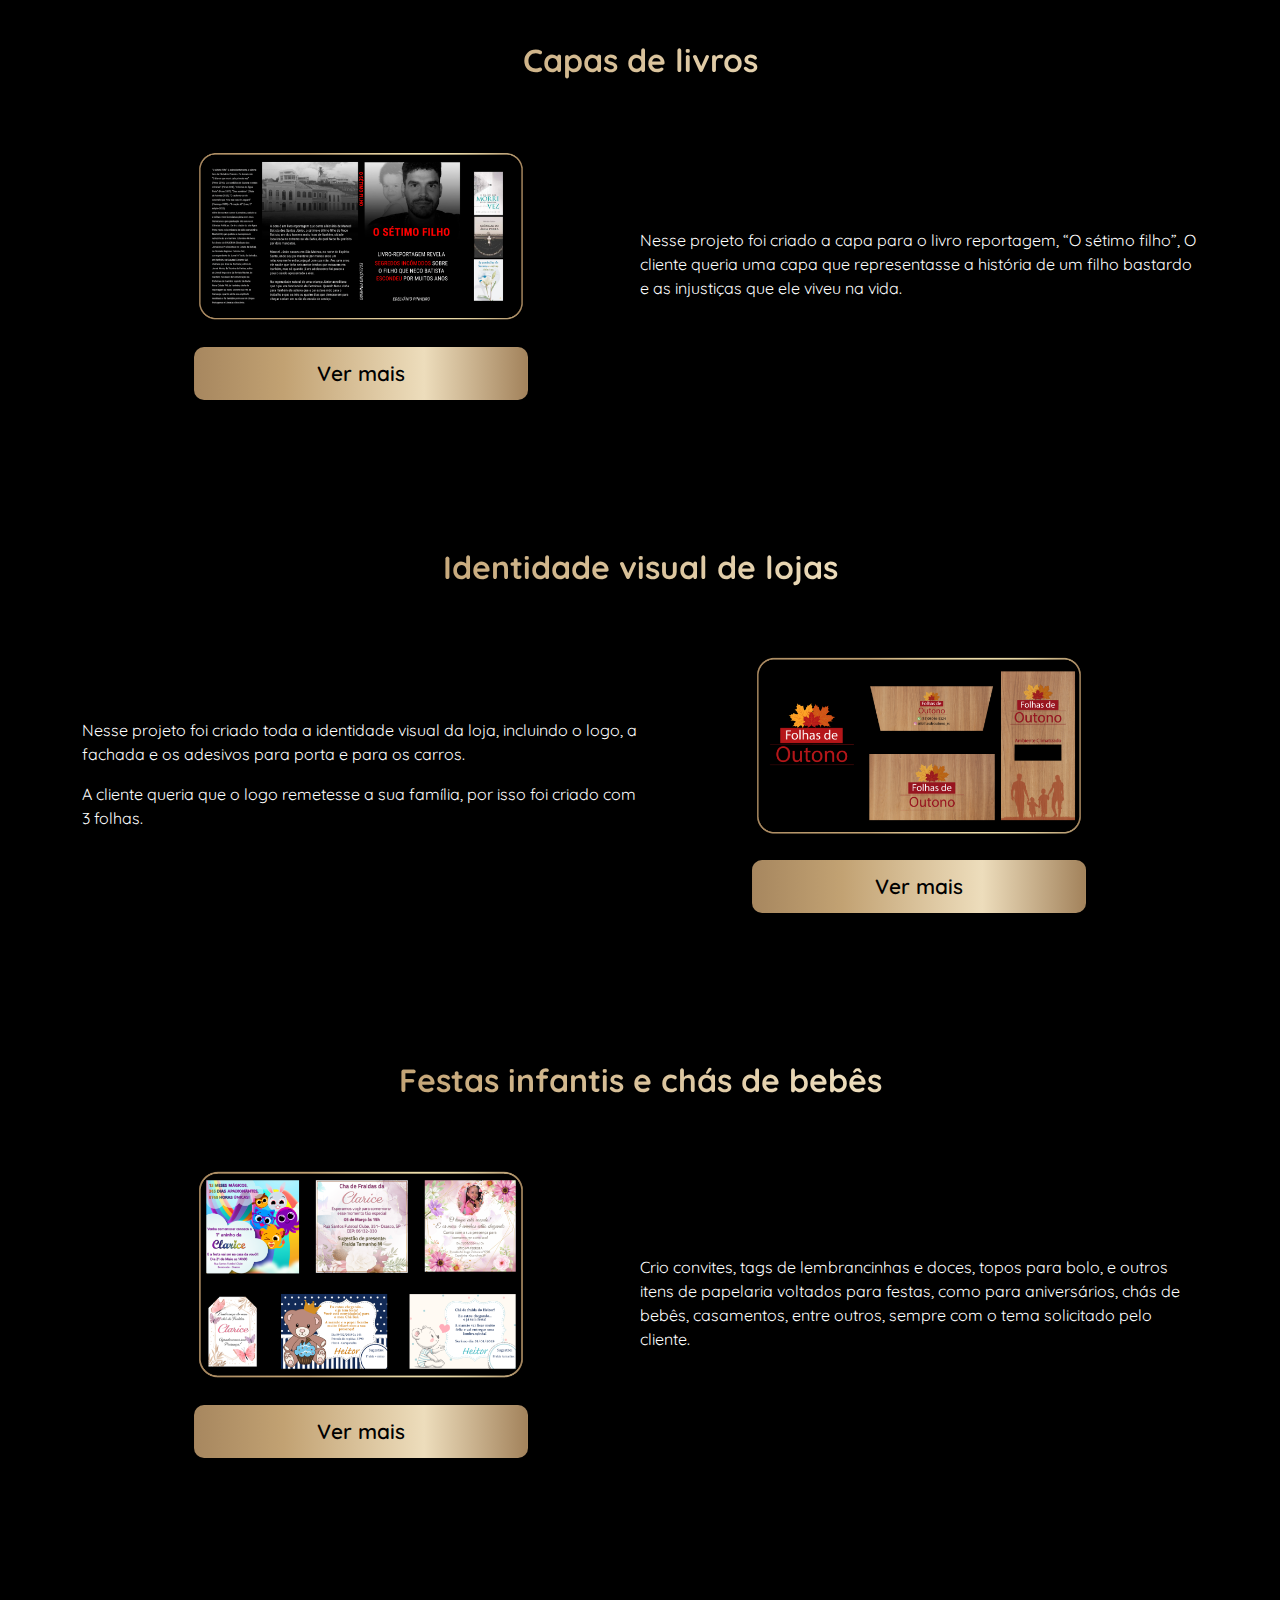
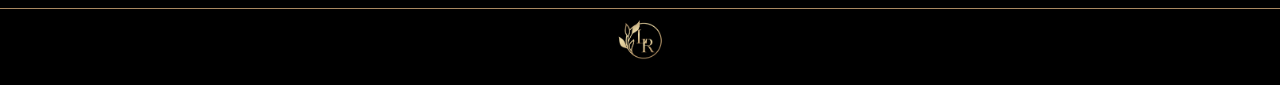
<file: web-design.html>
<!DOCTYPE html>
<html lang="pt" manifest="index.appcache">
<head>
    <meta charset="UTF-8">
    <meta http-equiv="X-UA-Compatible" content="IE=edge">
    <meta name="viewport" content="width=device-width, initial-scale=1.0">
    <meta property="og:title" content="Liliane Rocha">
    <meta property="og:description" content="Faço trabalhos de design, e desenvolvo sites.">
    <meta property="og:image" content="./assest/img/icon/152.png">
    <meta property="twitter:title" content="Liliane Rocha">
    <meta property="twitter:description" content="Faço trabalhos de design, e desenvolvo sites.">
    <meta name="description" content="Faço trabalhos de design, e desenvolvo sites.">
    <!-- cor do thema -->
    <meta name="theme-color" content="#000000">
    <title>Liliane Rocha</title>
    <link rel="shortcut icon" href="./assest/img/icon/114.ico" type="image/x-icon">
    <link rel="apple-touch-icon" size="57x57" href="./assest/img/icon/57.png">
    <link rel="apple-touch-icon" sizes="114x114" href="./assest/img/icon/114.png">
    <link rel="apple-touch-icon" size="72x72" href="./assest/img/icon/72.png">
    <link rel="apple-touch-icon" size="120x120" href="./assest/img/icon/120.png">
    <link rel="apple-touch-icon" size="76x76" href="./assest/img/icon/76.png">
    <link rel="apple-touch-icon" size="152x152" href="./assest/img/icon/152.png">
    <link rel="preconnect" href="https://fonts.googleapis.com">
    <link rel="preconnect" href="https://fonts.gstatic.com" crossorigin>
    <link href="https://fonts.googleapis.com/css2?family=Quicksand:wght@300..700&display=swap" rel="stylesheet">
    <link href="https://cdn.jsdelivr.net/npm/bootstrap@5.3.3/dist/css/bootstrap.min.css" rel="stylesheet" integrity="sha384-QWTKZyjpPEjISv5WaRU9OFeRpok6YctnYmDr5pNlyT2bRjXh0JMhjY6hW+ALEwIH" crossorigin="anonymous">
    <link rel="stylesheet" href="assest/css/index.css">
</head>
<body>
    <header class="header-design">
        <nav class="navbar navbar-expand-lg">
            <div class="container-fluid justify-content-center">
                <div class="row">
                    <div class="col-12 flex-header">
                        <a class="navbar-brand logo logo-desk" href="./index.html">
                            <img src="./assest/img/logo.png" alt="Logo Liliane Abreu">
                        </a>
                        <div class="collapse navbar-collapse" id="navbarSupportedContent">
                            <ul class="navbar-nav me-auto mb-2 mb-lg-0">
                                <li class="nav-item">
                                    <a class="nav-link" href="./index.html">Home</a>
                                </li>
                                <li class="nav-item">
                                    <a class="nav-link" href="./web-design.html">Design</a>
                                </li>
                                <li class="nav-item">
                                    <a class="nav-link" href="./front-end.html">Front end</a>
                                </li>
                                <li class="nav-item">
                                    <a class="nav-link" href="./formacao.html">formação acadêmica</a>
                                </li>
                                <li class="nav-item">
                                    <a class="nav-link" href="./contato.html">Contato</a>
                                </li>
                            </ul>
                        </div>
                    </div>
                </div>
            </div>
        </nav>
        <nav class="navbar fixed-top menu-mobile">
            <div class="container-fluid">
                <a class="navbar-brand logo" href="./index.html">
                    <img src="./assest/img/logo.png" alt="Logo Liliane Abreu">
                </a>
                <button class="navbar-toggler" type="button" data-bs-toggle="offcanvas" data-bs-target="#offcanvasNavbar" aria-controls="offcanvasNavbar" aria-label="Toggle navigation">
                    <span class="navbar-toggler-icon"></span>
                </button>
                <div class="offcanvas offcanvas-end" tabindex="-1" id="offcanvasNavbar" aria-labelledby="offcanvasNavbarLabel">
                    <div class="offcanvas-header">
                        <button type="button" class="btn-close" data-bs-dismiss="offcanvas" aria-label="Close"></button>
                    </div>
                    <div class="offcanvas-body">
                        <ul class="navbar-nav justify-content-end flex-grow-1 pe-3">
                            <li class="nav-item">
                                <a class="nav-link" href="./index.html">Home</a>
                            </li>
                            <li class="nav-item">
                                <a class="nav-link" href="./web-design.html">Design</a>
                            </li>
                            <li class="nav-item">
                                <a class="nav-link" href="./front-end.html">Front end</a>
                            </li>
                            <li class="nav-item">
                                <a class="nav-link" href="./formacao.html">formação acadêmica</a>
                            </li>
                            <li class="nav-item">
                                <a class="nav-link" href="./contato.html">Contato</a>
                            </li>
                        </ul>
                    </div>
                </div>
            </div>
        </nav>
        <div class="titulo">
            <h1><span>Web designer</span></h1>
        </div>
        <div class="black"></div>
    </header>
    <div class="divisoria-header"></div>
    <main>
        <section class="sites">
            <div class="container">
                <div class="row align-items-center">
                    <div class="col-12">
                        <h2 class="subtitulo text-center">
                            Layout de sites
                        </h2>
                    </div>
                    <div class="trabalhos col-12">
                        <div class="col-md-6 col-sm-12">
                            <p>
                                Esse projeto é do site de vendas do coaching Tiago Kotch.
                            </p>
                            <p>
                                O layout do site foi todo pensado para apresentar os cursos de mentoria do Tiago.
                            </p>
                            <p>
                                Criei tanto o layout do site quanto as imagens que compõem o site, mas sempre respeitando o gosto e as preferências do Tiago, como por exemplo as cores usadas no site.
                            </p>
                        </div>
                        <div class="col-md-6 text-center order">
                            <a href="./assest/pdf/site-tiago.pdf" target="_blank">
                                <img src="./assest/img/thumb-tiago-site.png" class="thumb" alt="imagem ilustrativa do layout feito para esse site">
                            </a>
                            <a href="./assest/pdf/site-tiago.pdf" target="_blank" class="btn">Ver mais</a>
                        </div>
                    </div>
                    <div class="trabalhos col-12">
                        <div class="col-md-6 text-center">
                            <a href="./assest/pdf/site-ameraki.pdf" target="_blank">
                                <img src="./assest/img/thumb-ameraki-site.png" class="thumb" alt="imagem ilustrativa do layout feito para esse site">
                            </a>
                            <a href="./assest/pdf/site-ameraki.pdf" target="_blank" class="btn">Ver mais</a>
                        </div>
                        <div class="col-md-6">
                            <p>
                                Esse projeto é o site da massoterapia Ameraki, foi feito para divulgação dos trabalhos da Ameraki, o requisito principal desse trabalho era ser acessível, pois os 3 sócios são PCDs, então desde a escolha de cores, fontes e seus tamanhos, tudo foi pensado levando em consideração as diretrizes de acessibilidade web.
                            </p>
                        </div>
                    </div>
                    <div class="trabalhos col-12">
                        <div class="col-md-6">
                            <p>
                                Esse projeto foi solicitado para repaginar o site já existente da Karma Clinic, a necessidade dele era deixar o layout mais limpo e organizado, pensando em uma melhor experiência de navegação dos clientes no site.
                            </p>
                        </div>
                        <div class="col-md-6 text-center order">
                            <a href="./assest/pdf/site-karma.pdf" target="_blank">
                                <img src="./assest/img/thumb-karma-site.png" class="thumb" alt="imagem ilustrativa do layout feito para esse site">
                            </a>
                            <a href="./assest/pdf/site-karma.pdf" target="_blank" class="btn">Ver mais</a>
                        </div>
                    </div>
                    <div class="trabalhos col-12">
                        <div class="col-md-6 text-center">
                            <a href="./assest/pdf/layout-tcc.pdf" target="_blank">
                                <img src="./assest/img/thumb-tcc.png" class="thumb" alt="imagem ilustrativa do layout feito para esse site">
                            </a>
                            <a href="./assest/pdf/layout-tcc.pdf" target="_blank" class="btn">Ver mais</a>
                        </div>
                        <div class="col-md-6">
                            <p>
                                Esse projeto criei para o TCC da pós graduação, onde era preciso fazer um sistema completo que realmente fosse útil.
                            </p>
                            <p>
                                O Projeto D.I.A foi pensado para ser um sistema de agenda voltado para os trabalhadores autônomos, por isso o layout precisava ser o mais simples e intuitivo possível, para que a curva de aprendizagem do sistema fosse mínima e qualquer pessoa pudesse usar o sistema sem nenhuma dificuldade.
                            </p>
                        </div>
                    </div>
                </div>
            </div>
        </section>
        <section class="manual">
            <div class="container">
                <div class="row align-items-center">
                    <div class="col-12">
                        <h2 class="subtitulo text-center">
                            Manual de Marca
                        </h2>
                    </div>
                    <div class="trabalhos col-12">
                        <div class="col-md-6">
                            <p>
                                Manual de marca criado para o TCC da pós graduação, foi criado o logo, o manual da marca, e toda a identidade visual do projeto.
                            </p>
                        </div>
                        <div class="col-md-6 text-center order">
                            <a href="./assest/pdf/manual-da-marca-tcc.pdf" target="_blank">
                                <img src="./assest/img/thumb-manual.png" class="thumb" alt="imagem ilustrativa do layout feito para esse site">
                            </a>
                            <a href="./assest/pdf/manual-da-marca-tcc.pdf" target="_blank" class="btn">Ver mais</a>
                        </div>
                    </div>
                </div>
            </div>
        </section>
        <section class="livros">
            <div class="container">
                <div class="row align-items-center">
                    <div class="col-12">
                        <h2 class="subtitulo text-center">
                            Capas de livros
                        </h2>
                    </div>
                    <div class="trabalhos col-12">
                        <div class="col-md-6 text-center">
                            <a href="./assest/pdf/o-setimo-filho.pdf" target="_blank">
                                <img src="./assest/img/thumb-livro.png" class="thumb" alt="imagem ilustrativa do layout feito para esse livro">
                            </a>
                            <a href="./assest/pdf/o-setimo-filho.pdf" target="_blank" class="btn">Ver mais</a>
                        </div>
                        <div class="col-md-6">
                            <p>
                                Nesse projeto foi criado a  capa para o livro reportagem, “O sétimo filho”, O cliente queria uma capa que representasse a história de um filho bastardo e as injustiças que ele viveu na vida.
                            </p>
                        </div>
                    </div>
                </div>
            </div>
        </section>
        <section class="lojas">
            <div class="container">
                <div class="row align-items-center">
                    <div class="col-12">
                        <h2 class="subtitulo text-center">
                            Identidade visual de lojas 
                        </h2>
                    </div>
                    <div class="trabalhos col-12">
                        <div class="col-md-6 col-sm-12">
                            <p>
                                Nesse projeto foi criado toda a identidade visual da loja, incluindo o logo, a fachada e os adesivos para porta e para os carros.
                            </p>
                            <p>
                                A cliente queria que o logo remetesse a sua família, por isso foi criado com 3 folhas.
                            </p>
                        </div>
                        <div class="col-md-6 text-center order">
                            <a href="./assest/pdf/loja.pdf" target="_blank">
                                <img src="./assest/img/thumb-lojas.png" class="thumb" alt="imagem ilustrativa do layout feito para essa loja">
                            </a>
                            <a href="./assest/pdf/loja.pdf" target="_blank" class="btn">Ver mais</a>
                        </div>
                    </div>
                </div>
            </div>
        </section>
        <section class="festas">
            <div class="container">
                <div class="row align-items-center">
                    <div class="col-12">
                        <h2 class="subtitulo text-center">
                            Festas infantis e chás de bebês 
                        </h2>
                    </div>
                    <div class="trabalhos col-12">
                        <div class="col-md-6 text-center">
                            <a href="./assest/pdf/convites.pdf" target="_blank">
                                <img src="./assest/img/thumb-festas.png" class="thumb" alt="imagem ilustrativa do layout feito para esses convites">
                            </a>
                            <a href="./assest/pdf/convites.pdf" target="_blank" class="btn">Ver mais</a>
                        </div>
                        <div class="col-md-6">
                            <p>
                                Crio convites, tags de lembrancinhas e doces, topos para bolo, e outros itens de papelaria voltados para festas, como para aniversários, chás de bebês, casamentos, entre outros, sempre com o tema solicitado pelo cliente.
                            </p>
                        </div>
                    </div>
                </div>
            </div>
        </section>
    </main>
    <footer>
        <div class="container-fluid footer">
            <div class="row">
                <div class="col-12">
                    <a href="./index.html" class="logo-footer">
                        <img src="./assest/img/logo.png" alt="Logo Liliane Abreu">
                    </a>
                </div>
            </div>
        </div>
    </footer>
    <script src="https://cdn.jsdelivr.net/npm/bootstrap@5.3.3/dist/js/bootstrap.bundle.min.js" integrity="sha384-YvpcrYf0tY3lHB60NNkmXc5s9fDVZLESaAA55NDzOxhy9GkcIdslK1eN7N6jIeHz" crossorigin="anonymous"></script>
</body>
</html>
</file>
<file: assest/css/index.css>
body {
  color: #fff;
  background-color: black;
  font-family: "Quicksand", sans-serif;
}

.black {
  width: 100%;
  height: 30px;
  position: absolute;
  background: linear-gradient(180deg, rgba(0, 0, 0, 0) 0%, rgb(0, 0, 0) 100%);
  bottom: 0;
}

.divisoria-header, .divisoria {
  background-image: url("../img/linha.png");
  background-position: top;
  background-repeat: no-repeat;
  background-size: cover;
  width: 100%;
  height: 52px;
  z-index: 2;
  position: relative;
}

.divisoria-header {
  margin-top: -40px;
}

.divisoria {
  margin-top: -30px;
}

.titulo {
  background-image: linear-gradient(90deg, rgb(167, 135, 95) 0%, rgb(194, 162, 115) 27%, rgb(237, 221, 188) 69%, rgb(163, 131, 92) 100%);
  background-clip: text;
  -webkit-background-clip: text;
  -webkit-text-fill-color: transparent;
  text-transform: uppercase;
  display: flex;
  justify-content: center;
  align-items: center;
  height: 60%;
}

.titulo h1 {
  font-size: 5.8rem !important;
  font-weight: 400;
}

.titulo h1 span {
  display: block;
}

.subtitulo {
  background-image: linear-gradient(90deg, rgb(167, 135, 95) 0%, rgb(194, 162, 115) 27%, rgb(237, 221, 188) 69%, rgb(163, 131, 92) 100%);
  background-clip: text;
  -webkit-background-clip: text;
  -webkit-text-fill-color: transparent;
  font-weight: bold;
  font-size: 2rem;
  margin-bottom: 25px;
}

.text-center {
  text-align: center;
}

.thumb {
  width: 60%;
  margin: auto;
  display: block;
  margin-bottom: 20px;
}

.btn {
  width: 60%;
  background: linear-gradient(90deg, rgb(167, 135, 95) 0%, rgb(194, 162, 115) 27%, rgb(237, 221, 188) 69%, rgb(163, 131, 92) 100%);
  padding: 10px 20px;
  color: black;
  font-size: 1.3rem;
  font-weight: 600;
  border-radius: 10px;
}

.btn:hover {
  color: black;
  opacity: 0.9;
}

.trabalhos {
  display: flex;
  justify-content: center;
  align-items: center;
  margin-bottom: 50px;
  margin-top: 40px;
}

@media screen and (min-width: 2000px) {
  .divisoria-header, .divisoria {
    height: 100px;
  }
}
@media screen and (max-width: 1999px) {
  .divisoria-header, .divisoria {
    height: 52px;
  }
}
@media screen and (max-width: 1024px) {
  .trabalhos {
    margin-top: 20px;
  }
}
@media screen and (max-width: 992px) {
  .titulo h1 {
    font-size: 3.8rem !important;
  }
  .subtitulo {
    font-size: 1.5rem;
  }
  .trabalhos p {
    height: 200px;
    overflow-y: scroll;
    font-size: 0.8rem;
  }
}
@media screen and (max-width: 767px) {
  .trabalhos {
    flex-direction: column;
    margin-bottom: 10px;
  }
  .trabalhos p {
    margin-top: 20px;
    height: 100%;
  }
  .trabalhos .order {
    order: -1 !important;
  }
}
@media screen and (max-width: 570px) {
  .titulo h1 {
    font-size: 2.8rem !important;
  }
  .subtitulo {
    text-align: center;
  }
  .header-home, .header-design, .header-front, .header-formacao, .header-contato {
    height: 400px !important;
  }
}
@media screen and (max-width: 375px) {
  .titulo h1 {
    font-size: 1.8rem !important;
  }
}
header .nav-item a {
  color: #fff;
  font-weight: 500;
  text-transform: uppercase;
}
header .navbar-brand {
  width: 25%;
  display: flex;
  justify-content: end;
}
header .logo img {
  max-width: 100%;
  width: 30%;
}
header .flex-header {
  display: flex;
  flex-direction: row;
  padding: 15px;
}
header .navbar-toggler {
  background: linear-gradient(90deg, rgb(167, 135, 95) 0%, rgb(194, 162, 115) 27%, rgb(237, 221, 188) 69%, rgb(163, 131, 92) 100%);
}
header .navbar-toggler .navbar-toggler-icon {
  background-image: url("../img/menu.png");
}
header .offcanvas {
  background-color: black;
}
header .offcanvas .btn-close {
  background-color: #fff;
}
header .offcanvas .nav-item .nav-link:hover {
  color: #fff;
}
header .menu-mobile {
  display: none;
}
header .nav-link:focus, header .nav-link:hover {
  color: #fff;
  text-decoration: underline;
}
@media screen and (max-width: 992px) {
  header .logo-desk {
    display: none;
  }
  header .navbar-expand-lg .navbar-collapse {
    display: none !important;
  }
  header .menu-mobile {
    display: block;
    border-bottom: 1px solid;
    border-image: linear-gradient(to bottom, rgb(167, 135, 95) 0%, rgb(194, 162, 115) 27%, rgb(237, 221, 188) 69%, rgb(163, 131, 92) 100%) 1;
    background-color: black;
  }
  header .menu-mobile .navbar-brand {
    justify-content: flex-start;
  }
  header .titulo {
    height: 100%;
  }
}
@media screen and (max-width: 764px) {
  header .logo img {
    width: 40%;
  }
}
@media screen and (max-width: 570px) {
  header .logo img {
    width: 60%;
  }
}
@media screen and (max-width: 376px) {
  header .logo img {
    width: 80%;
  }
}

footer {
  margin-top: 50px;
  padding-bottom: 15px;
}
footer .footer {
  border-top: 1px solid;
  border-image: linear-gradient(to bottom, rgb(167, 135, 95) 0%, rgb(194, 162, 115) 27%, rgb(237, 221, 188) 69%, rgb(163, 131, 92) 100%) 1;
}
footer .footer .logo-footer {
  display: flex;
  width: 100%;
  justify-content: center;
  align-items: center;
  padding-top: 10px;
  padding-bottom: 10px;
}
footer .footer .logo-footer img {
  width: 4%;
}

@media screen and (max-width: 1024px) {
  footer {
    margin-top: 30px;
    padding-bottom: 5px;
  }
}
@media screen and (max-width: 992px) {
  footer .footer .logo-footer img {
    width: 6%;
  }
}
@media screen and (max-width: 570px) {
  footer .footer .logo-footer img {
    width: 12%;
  }
}
.header-home {
  background-image: url("../img/banner-home.png");
  background-position: center;
  background-repeat: no-repeat;
  background-size: cover;
  display: block;
  width: 100%;
  height: 100vh;
  position: relative;
}

.resumo-home {
  background-image: url("../img/fumaca-amarela.png");
  background-position: top;
  background-repeat: no-repeat;
  background-size: cover;
  padding-bottom: 50px;
}
.resumo-home img {
  width: 80%;
}

.botoes-portifolio-home {
  margin-top: 35px;
}
.botoes-portifolio-home a {
  text-decoration: none;
  text-align: center;
}
.botoes-portifolio-home a img {
  width: 35%;
  margin: auto;
}
.botoes-portifolio-home a p {
  color: #fff;
  font-size: 1.5rem;
  padding-top: 15px;
}

@media screen and (max-width: 768px) {
  .resumo-home {
    background: none;
    margin-top: 25px;
  }
  .btn-home {
    margin-bottom: 25px;
  }
}
.header-design {
  background-image: url("../img/banner-design.png");
  background-position: center;
  background-repeat: no-repeat;
  background-size: cover;
  display: block;
  width: 100%;
  height: 100vh;
  position: relative;
}

.sites, .livros, .lojas, .festas {
  padding-bottom: 50px;
  margin-top: 3rem;
}

@media screen and (max-width: 1024px) {
  .sites, .livros, .lojas, .festas {
    padding-bottom: 30px;
    margin-top: 2rem;
  }
}
@media screen and (max-width: 768px) {
  .sites, .livros, .lojas, .festas {
    padding-bottom: 20px;
    margin-top: 1rem;
  }
}
.header-front {
  background-image: url("../img/banner-front.jpg");
  background-position: center;
  background-repeat: no-repeat;
  background-size: cover;
  display: block;
  width: 100%;
  height: 100vh;
  position: relative;
}

.skills {
  margin-top: 2.5em;
  margin-bottom: 5.5em;
}
.skills .carrosseul-skills {
  display: flex;
  justify-content: center;
  align-items: center;
  margin-top: 30px;
  flex-wrap: wrap;
}
.skills .carrosseul-skills .item-skills img {
  width: 40%;
}

.slick-initialized .slick-slide {
  display: flex;
  justify-content: center;
  flex-direction: column;
  align-items: center;
}
.slick-initialized .slick-slide p {
  margin-top: 1em;
  font-size: 1.3rem;
}

.slick-dots {
  display: flex;
  width: 100%;
  justify-content: center;
  align-items: center;
  list-style: none;
  margin-top: 50px;
  padding-left: 0;
}
.slick-dots li button {
  color: transparent;
  width: 10px;
  height: 10px;
  border-radius: 50%;
  background-color: #919191;
  border: none;
  margin-right: 3px;
}

.slick-active button {
  background: linear-gradient(90deg, rgb(167, 135, 95) 0%, rgb(194, 162, 115) 27%, rgb(237, 221, 188) 69%, rgb(163, 131, 92) 100%);
}

.slick-arrow {
  background-color: transparent;
  border: none;
}

.slick-prev {
  position: absolute;
  left: 0;
  top: 50px;
}

.slick-next {
  position: absolute;
  right: 0;
  top: 50px;
}

@media screen and (max-width: 1024px) {
  .slick-prev {
    top: 25px;
  }
  .slick-next {
    top: 25px;
  }
}
@media screen and (max-width: 992px) {
  .slick-arrow img {
    width: 50%;
  }
}
@media screen and (max-width: 767px) {
  .slick-prev {
    top: 50px;
  }
  .slick-next {
    top: 50px;
  }
}
@media screen and (max-width: 376px) {
  .slick-prev {
    top: 25px;
  }
  .slick-next {
    top: 25px;
  }
}
.header-formacao {
  background-image: url("../img/banner-formacao.jpg");
  background-position: center;
  background-repeat: no-repeat;
  background-size: cover;
  display: block;
  width: 100%;
  height: 100vh;
  position: relative;
}

.cursos {
  margin-top: 4em;
}

@media screen and (max-width: 1024px) {
  .cursos {
    margin-top: 2.5em;
  }
}
.header-contato {
  background-image: url("../img/banner-contato.jpg");
  background-position: center;
  background-repeat: no-repeat;
  background-size: cover;
  display: block;
  width: 100%;
  height: 100vh;
  position: relative;
}

.contato {
  margin-top: 3.5em;
}

.form-label {
  font-size: 1.3rem;
  font-weight: 600;
  background-image: linear-gradient(90deg, rgb(167, 135, 95) 0%, rgb(194, 162, 115) 27%, rgb(237, 221, 188) 69%, rgb(163, 131, 92) 100%);
  background-clip: text;
  -webkit-background-clip: text;
  -webkit-text-fill-color: transparent;
  margin-top: 2em;
}

.form-control {
  background-color: transparent;
  border: none;
  border-bottom: 1px solid;
  border-image: linear-gradient(to bottom, rgb(167, 135, 95) 0%, rgb(194, 162, 115) 27%, rgb(237, 221, 188) 69%, rgb(163, 131, 92) 100%) 1;
  color: #fff;
}

textarea.form-control {
  border: 1px solid;
  border-image: linear-gradient(to bottom, rgb(167, 135, 95) 0%, rgb(194, 162, 115) 27%, rgb(237, 221, 188) 69%, rgb(163, 131, 92) 100%) 1;
  margin-top: 2em;
  color: #fff;
}

.btn-contato {
  display: flex;
  justify-content: center;
  text-align: center;
  align-items: center;
  margin-top: 2.5em;
}

.form-control:focus, textarea.form-control:focus {
  background-color: transparent;
  box-shadow: -1px -1px 5px lightblue;
  color: #fff;
}

.obrigado {
  display: flex;
  justify-content: center;
  align-items: center;
  flex-direction: column;
}

.btn-elo7 {
  display: flex;
  justify-content: center;
  align-items: center;
  margin-top: 1.5em;
}

.error {
  font-size: 1.5em;
  text-align: center;
  background-color: lightcoral;
  color: #000;
  padding: 10px;
  font-weight: bold;
  border-radius: 10px;
  display: none;
  margin-top: 2em;
}
.error p {
  margin-bottom: 0 !important;
}

/*# sourceMappingURL=index.css.map */
</file>
